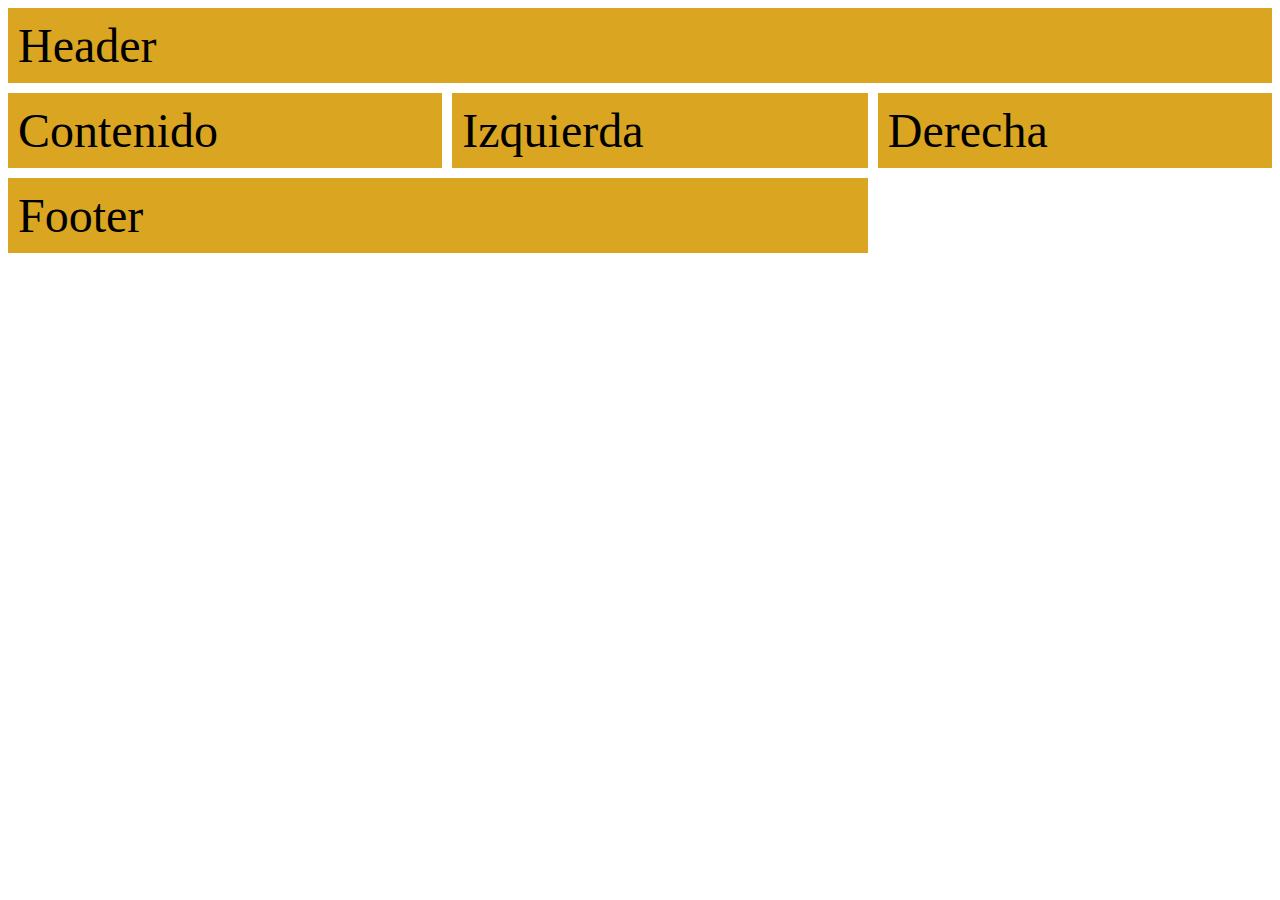
<file: ejercicio 1/index.html>
<!DOCTYPE html>
<html lang="en">
<head>
	<meta charset="UTF-8">
	<title>CssGrid</title>
	<link rel="stylesheet" href="style.css">
</head>
<body>
	<main>
        <header>Header</header>
        <aside>Izquierda</aside>
        <article>Contenido</article>
        <aside>Derecha</aside>
        <footer>Footer</footer>
    </main>
</body>
</html>
</file>
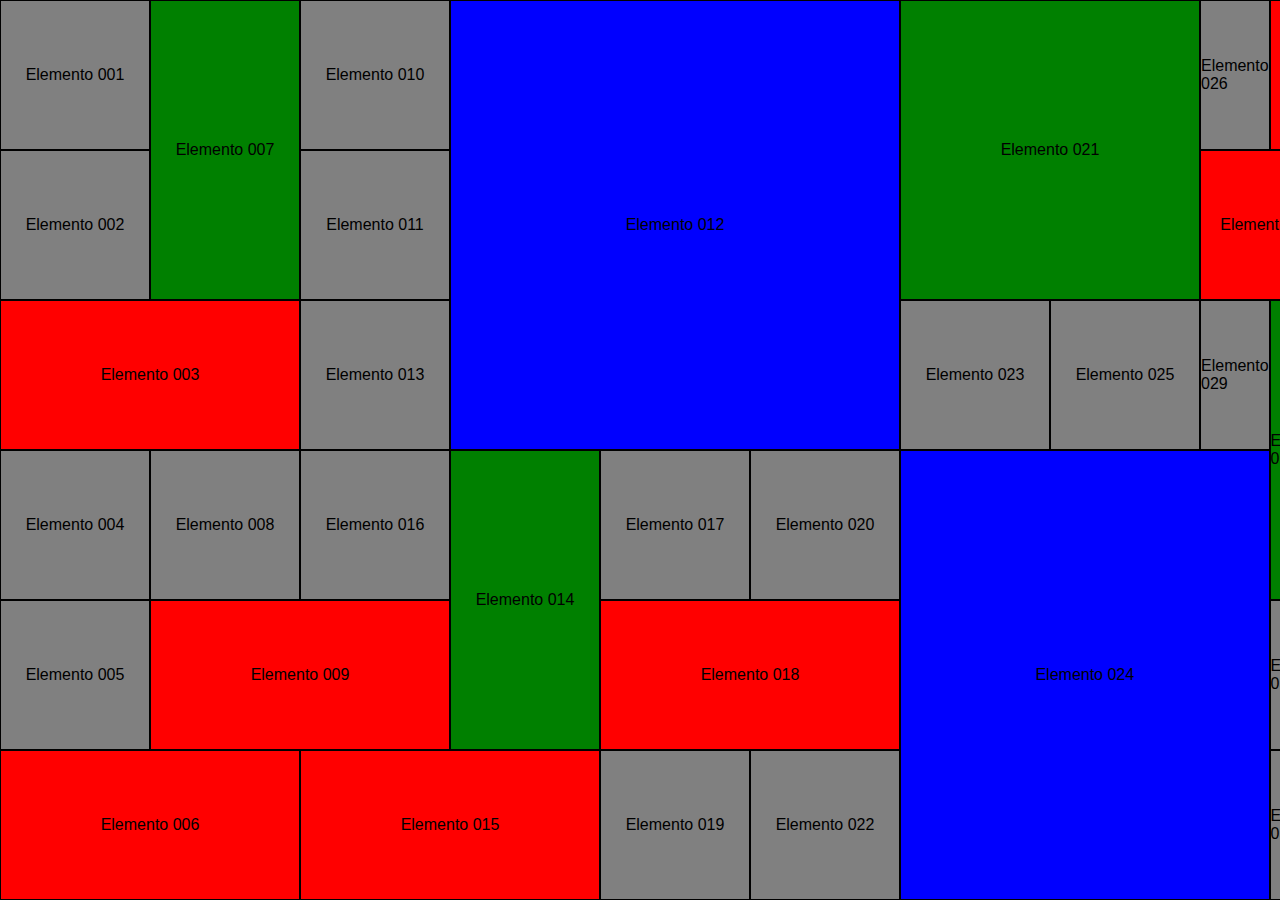
<file: ejercicio 10/index.html>
<!DOCTYPE html>
<html lang="en">
<head>
    <meta charset="UTF-8">
    <title>CSS GRID Demo</title>
    <link rel="stylesheet" href="style.css">
</head>
<body>
    <main>
        <section>Elemento 001</section>
        <section>Elemento 002</section>
        <section>Elemento 003</section>
        <section>Elemento 004</section>
        <section>Elemento 005</section>
        <section>Elemento 006</section>
        <section>Elemento 007</section>
        <section>Elemento 008</section>
        <section>Elemento 009</section>
        <section>Elemento 010</section>
        <section>Elemento 011</section>
        <section>Elemento 012</section>
        <section>Elemento 013</section>
        <section>Elemento 014</section>
        <section>Elemento 015</section>
        <section>Elemento 016</section>
        <section>Elemento 017</section>
        <section>Elemento 018</section>
        <section>Elemento 019</section>
        <section>Elemento 020</section>
        <section>Elemento 021</section>
        <section>Elemento 022</section>
        <section>Elemento 023</section>
        <section>Elemento 024</section>
        <section>Elemento 025</section>
        <section>Elemento 026</section>
        <section>Elemento 027</section>
        <section>Elemento 028</section>
        <section>Elemento 029</section>
        <section>Elemento 030</section>
        <section>Elemento 031</section>
        <section>Elemento 032</section>
        <section>Elemento 033</section>
        <section>Elemento 034</section>
        <section>Elemento 035</section>
        <section>Elemento 036</section>
        <section>Elemento 037</section>
        <section>Elemento 038</section>
        <section>Elemento 039</section>
        <section>Elemento 040</section>
        <section>Elemento 041</section>
        <section>Elemento 042</section>
        <section>Elemento 043</section>
        <section>Elemento 044</section>
        <section>Elemento 045</section>
        <section>Elemento 046</section>
        <section>Elemento 047</section>
        <section>Elemento 048</section>
        <section>Elemento 049</section>
        <section>Elemento 050</section>
        <section>Elemento 051</section>
        <section>Elemento 052</section>
        <section>Elemento 053</section>
        <section>Elemento 054</section>
        <section>Elemento 055</section>
        <section>Elemento 056</section>
        <section>Elemento 057</section>
        <section>Elemento 058</section>
        <section>Elemento 059</section>
        <section>Elemento 060</section>
        <section>Elemento 061</section>
        <section>Elemento 062</section>
        <section>Elemento 063</section>
        <section>Elemento 064</section>
        <section>Elemento 065</section>
        <section>Elemento 066</section>
        <section>Elemento 067</section>
        <section>Elemento 068</section>
        <section>Elemento 069</section>
        <section>Elemento 070</section>
        <section>Elemento 071</section>
        <section>Elemento 072</section>
        <section>Elemento 073</section>
        <section>Elemento 074</section>
        <section>Elemento 075</section>
        <section>Elemento 076</section>
        <section>Elemento 077</section>
        <section>Elemento 078</section>
        <section>Elemento 079</section>
        <section>Elemento 080</section>
        <section>Elemento 081</section>
        <section>Elemento 082</section>
        <section>Elemento 083</section>
        <section>Elemento 084</section>
        <section>Elemento 085</section>
        <section>Elemento 086</section>
        <section>Elemento 087</section>
        <section>Elemento 088</section>
        <section>Elemento 089</section>
        <section>Elemento 090</section>
        <section>Elemento 091</section>
        <section>Elemento 092</section>
        <section>Elemento 093</section>
        <section>Elemento 094</section>
        <section>Elemento 095</section>
        <section>Elemento 096</section>
        <section>Elemento 097</section>
        <section>Elemento 098</section>
        <section>Elemento 099</section>
        <section>Elemento 100</section>
        <section>Elemento 101</section>
        <section>Elemento 102</section>
        <section>Elemento 103</section>
        <section>Elemento 104</section>
        <section>Elemento 105</section>
        <section>Elemento 106</section>
        <section>Elemento 107</section>
        <section>Elemento 108</section>
        <section>Elemento 109</section>
        <section>Elemento 110</section>
        <section>Elemento 111</section>
        <section>Elemento 112</section>
        <section>Elemento 113</section>
        <section>Elemento 114</section>
        <section>Elemento 115</section>
        <section>Elemento 116</section>
        <section>Elemento 117</section>
        <section>Elemento 118</section>
        <section>Elemento 119</section>
        <section>Elemento 120</section>
        <section>Elemento 121</section>
        <section>Elemento 122</section>
        <section>Elemento 123</section>
        <section>Elemento 124</section>
        <section>Elemento 125</section>
        <section>Elemento 126</section>
        <section>Elemento 127</section>
        <section>Elemento 128</section>
        <section>Elemento 129</section>
        <section>Elemento 130</section>
        <section>Elemento 131</section>
        <section>Elemento 132</section>
        <section>Elemento 133</section>
        <section>Elemento 134</section>
        <section>Elemento 135</section>
        <section>Elemento 136</section>
        <section>Elemento 137</section>
        <section>Elemento 138</section>
        <section>Elemento 139</section>
        <section>Elemento 140</section>
        <section>Elemento 141</section>
        <section>Elemento 142</section>
        <section>Elemento 143</section>
        <section>Elemento 144</section>
        <section>Elemento 145</section>
        <section>Elemento 146</section>
        <section>Elemento 147</section>
        <section>Elemento 148</section>
        <section>Elemento 149</section>
        <section>Elemento 150</section>
        <section>Elemento 151</section>
        <section>Elemento 152</section>
        <section>Elemento 153</section>
        <section>Elemento 154</section>
        <section>Elemento 155</section>
        <section>Elemento 156</section>
        <section>Elemento 157</section>
        <section>Elemento 158</section>
        <section>Elemento 159</section>
        <section>Elemento 160</section>
        <section>Elemento 161</section>
        <section>Elemento 162</section>
        <section>Elemento 163</section>
        <section>Elemento 164</section>
        <section>Elemento 165</section>
        <section>Elemento 166</section>
        <section>Elemento 167</section>
        <section>Elemento 168</section>
        <section>Elemento 169</section>
        <section>Elemento 170</section>
        <section>Elemento 171</section>
        <section>Elemento 172</section>
        <section>Elemento 173</section>
        <section>Elemento 174</section>
        <section>Elemento 175</section>
        <section>Elemento 176</section>
        <section>Elemento 177</section>
        <section>Elemento 178</section>
        <section>Elemento 179</section>
        <section>Elemento 180</section>
        <section>Elemento 181</section>
        <section>Elemento 182</section>
        <section>Elemento 183</section>
        <section>Elemento 184</section>
        <section>Elemento 185</section>
        <section>Elemento 186</section>
        <section>Elemento 187</section>
        <section>Elemento 188</section>
        <section>Elemento 189</section>
        <section>Elemento 190</section>
        <section>Elemento 191</section>
        <section>Elemento 192</section>
        <section>Elemento 193</section>
        <section>Elemento 194</section>
        <section>Elemento 195</section>
        <section>Elemento 196</section>
        <section>Elemento 197</section>
        <section>Elemento 198</section>
        <section>Elemento 199</section>
        <section>Elemento 200</section>
        <section>Elemento 201</section>
        <section>Elemento 202</section>
        <section>Elemento 203</section>
        <section>Elemento 204</section>
        <section>Elemento 205</section>
        <section>Elemento 206</section>
        <section>Elemento 207</section>
        <section>Elemento 208</section>
        <section>Elemento 209</section>
        <section>Elemento 210</section>
        <section>Elemento 211</section>
        <section>Elemento 212</section>
        <section>Elemento 213</section>
        <section>Elemento 214</section>
        <section>Elemento 215</section>
        <section>Elemento 216</section>
        <section>Elemento 217</section>
        <section>Elemento 218</section>
        <section>Elemento 219</section>
        <section>Elemento 220</section>
        <section>Elemento 221</section>
        <section>Elemento 222</section>
        <section>Elemento 223</section>
        <section>Elemento 224</section>
        <section>Elemento 225</section>
        <section>Elemento 226</section>
        <section>Elemento 227</section>
        <section>Elemento 228</section>
        <section>Elemento 229</section>
        <section>Elemento 230</section>
        <section>Elemento 231</section>
        <section>Elemento 232</section>
        <section>Elemento 233</section>
        <section>Elemento 234</section>
        <section>Elemento 235</section>
        <section>Elemento 236</section>
        <section>Elemento 237</section>
        <section>Elemento 238</section>
        <section>Elemento 239</section>
        <section>Elemento 240</section>
        <section>Elemento 241</section>
        <section>Elemento 242</section>
        <section>Elemento 243</section>
        <section>Elemento 244</section>
        <section>Elemento 245</section>
        <section>Elemento 246</section>
        <section>Elemento 247</section>
        <section>Elemento 248</section>
        <section>Elemento 249</section>
        <section>Elemento 250</section>
        <section>Elemento 251</section>
        <section>Elemento 252</section>
        <section>Elemento 253</section>
        <section>Elemento 254</section>
        <section>Elemento 255</section>
        <section>Elemento 256</section>
        <section>Elemento 257</section>
        <section>Elemento 258</section>
        <section>Elemento 259</section>
        <section>Elemento 260</section>
        <section>Elemento 261</section>
        <section>Elemento 262</section>
        <section>Elemento 263</section>
        <section>Elemento 264</section>
        <section>Elemento 265</section>
        <section>Elemento 266</section>
        <section>Elemento 267</section>
        <section>Elemento 268</section>
        <section>Elemento 269</section>
        <section>Elemento 270</section>
        <section>Elemento 271</section>
        <section>Elemento 272</section>
        <section>Elemento 273</section>
        <section>Elemento 274</section>
        <section>Elemento 275</section>
        <section>Elemento 276</section>
        <section>Elemento 277</section>
        <section>Elemento 278</section>
        <section>Elemento 279</section>
        <section>Elemento 280</section>
        <section>Elemento 281</section>
        <section>Elemento 282</section>
        <section>Elemento 283</section>
        <section>Elemento 284</section>
        <section>Elemento 285</section>
        <section>Elemento 286</section>
        <section>Elemento 287</section>
        <section>Elemento 288</section>
        <section>Elemento 289</section>
        <section>Elemento 290</section>
        <section>Elemento 291</section>
        <section>Elemento 292</section>
        <section>Elemento 293</section>
        <section>Elemento 294</section>
        <section>Elemento 295</section>
        <section>Elemento 296</section>
        <section>Elemento 297</section>
        <section>Elemento 298</section>
        <section>Elemento 299</section>
        <section>Elemento 300</section>
    </main>
</body>
</html>
</file>
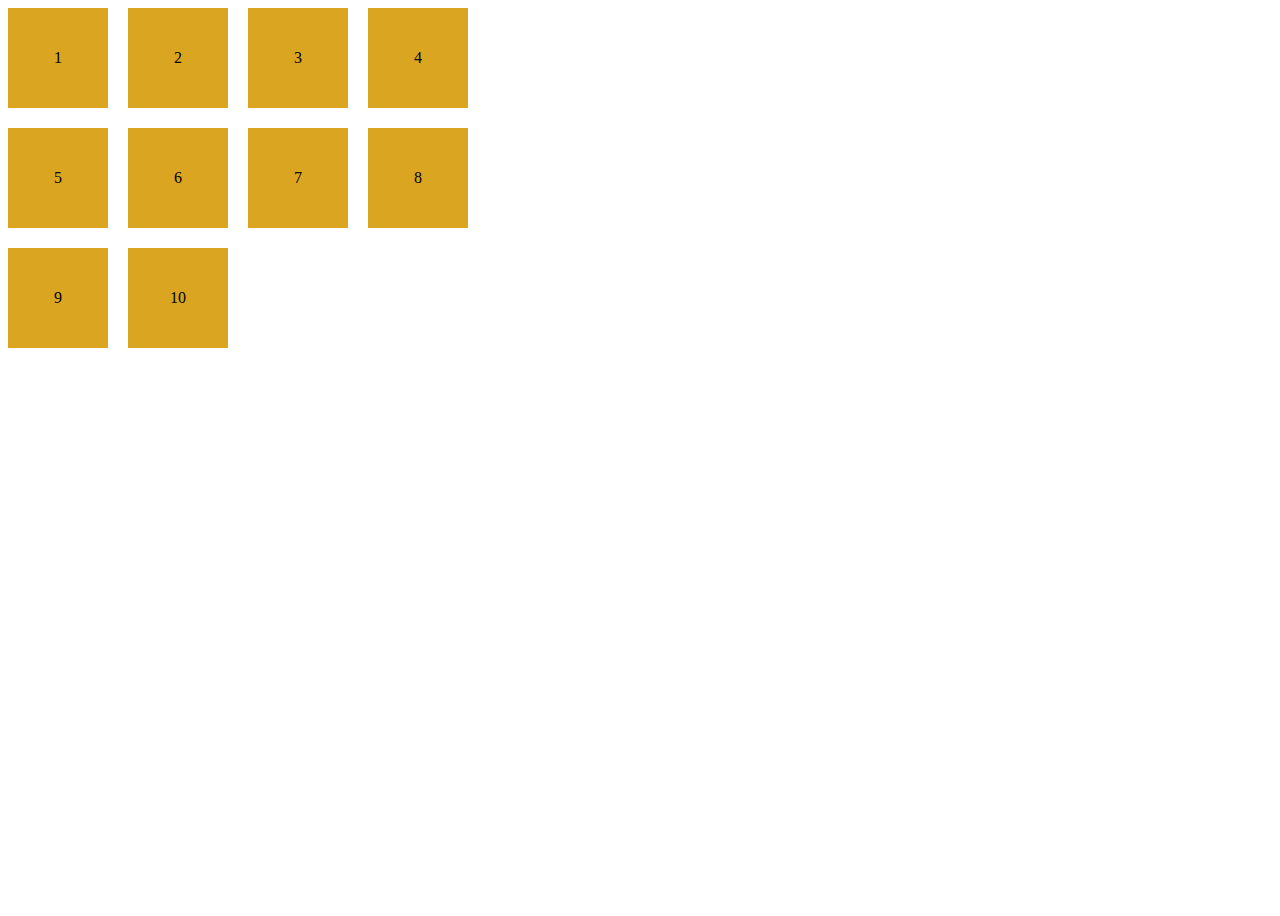
<file: ejercicio 2/index.html>
<!DOCTYPE html>
<html lang="en">
<head>
	<meta charset="UTF-8">
	<title>Ejercicio 2 CSS Grid</title>
	<link rel="stylesheet" href="style.css">
</head>
<body>
	<main>
		<div>1</div>
		<div>2</div>
		<div>3</div>
		<div>4</div>
		<div>5</div>
		<div>6</div>
		<div>7</div>
		<div>8</div>
		<div>9</div>
		<div>10</div>
	</main>
</body>
</html>
</file>
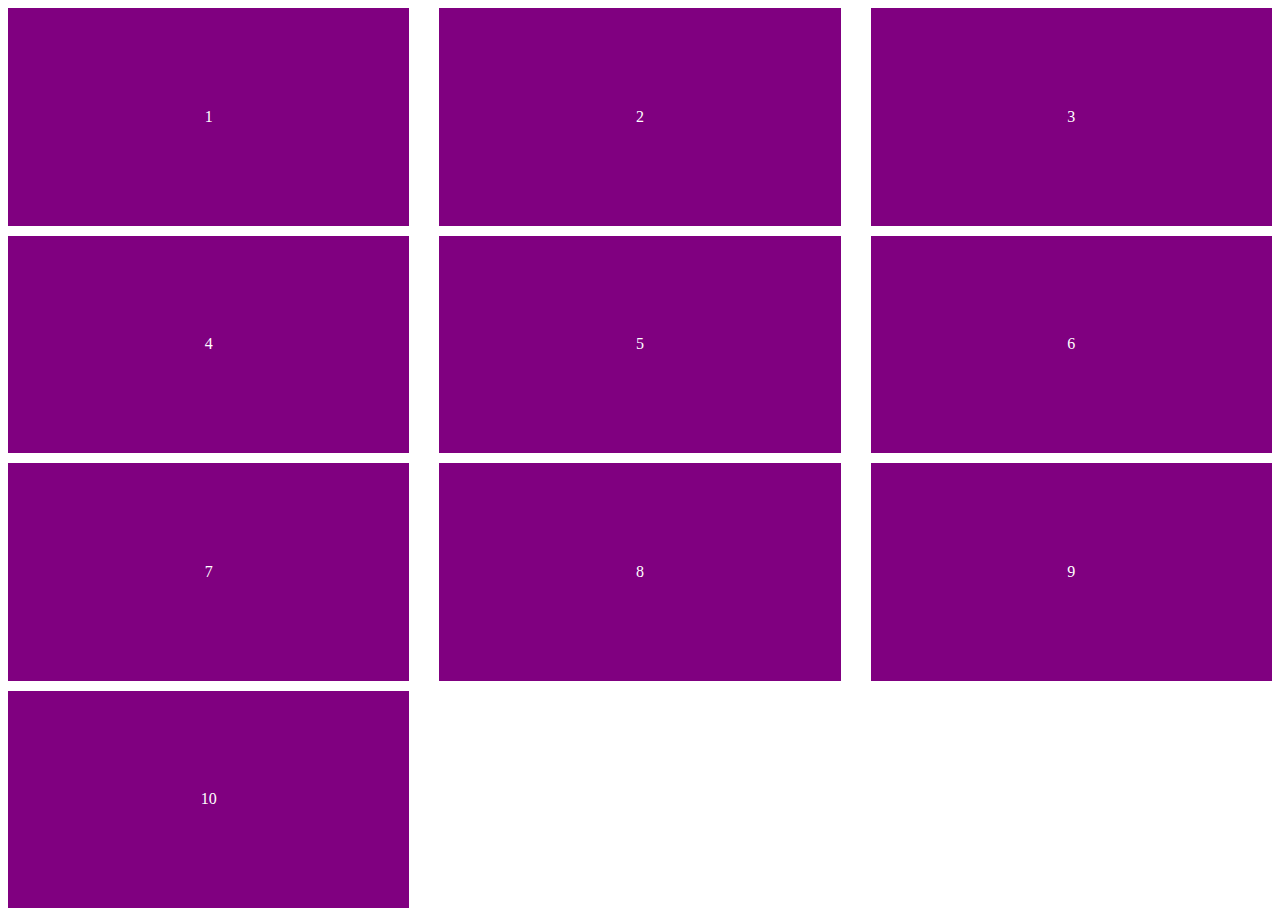
<file: ejercicio 3/index.html>
<!DOCTYPE html>
<html lang="en">
<head>
	<meta charset="UTF-8">
	<title>Ejercicio 3 CSS Grid</title>
	<link rel="stylesheet" href="style.css">
</head>
<body>
	<main>
		<div>1</div>
		<div>2</div>
		<div>3</div>
		<div>4</div>
		<div>5</div>
		<div>6</div>
		<div>7</div>
		<div>8</div>
		<div>9</div>
		<div>10</div>
	</main>
</body>
</html>
</file>
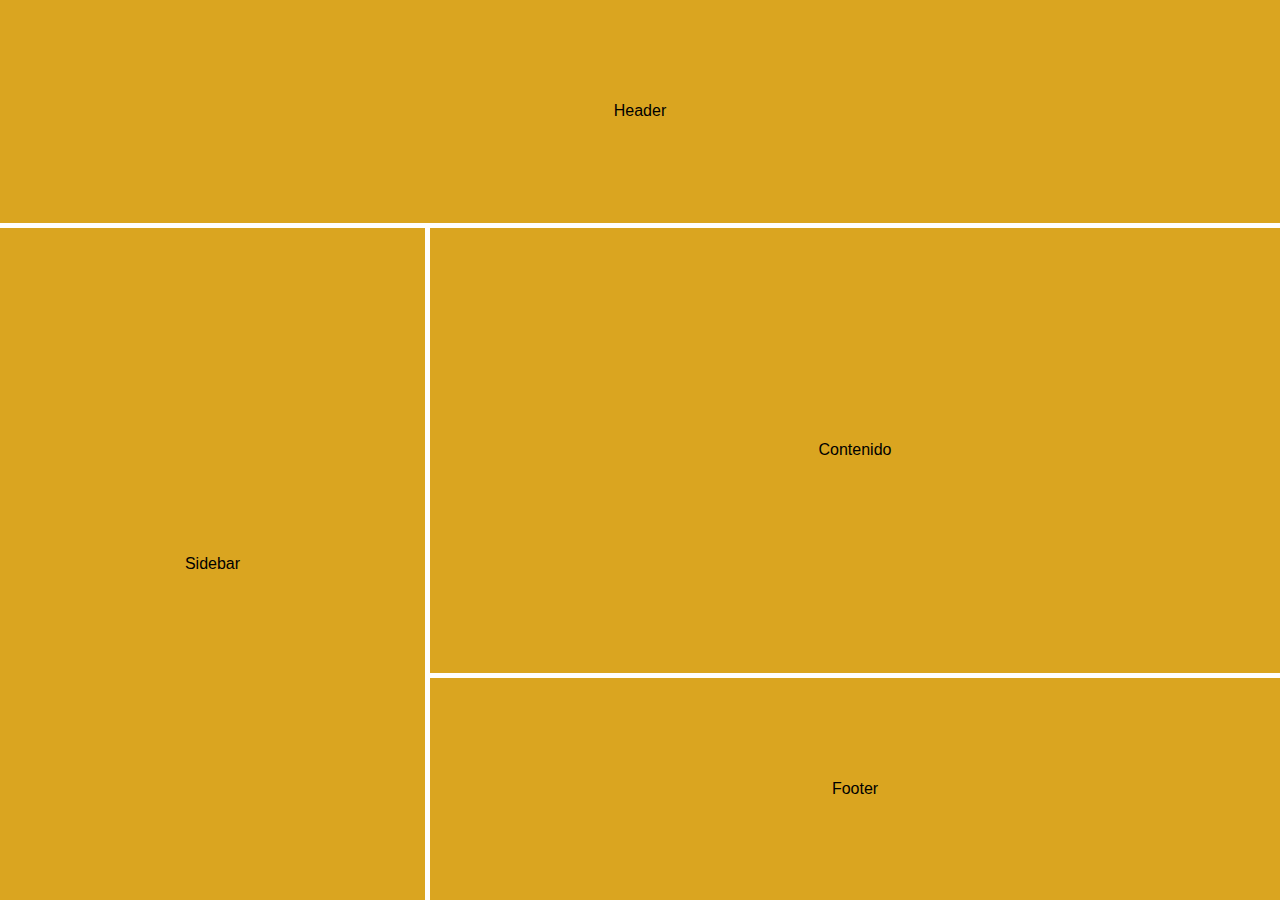
<file: ejercicio 4/index.html>
<!DOCTYPE html>
<html lang="en">
<head>
	<meta charset="UTF-8">
	<title>Ejercicio 4 CSS Grid</title>
	<link rel="stylesheet" href="style.css">
</head>
<body>
	<main>
		<header>Header</header>
		<aside>Sidebar</aside>
		<article>Contenido</article>
		<footer>Footer</footer>
	</main>
</body>
</html>
</file>
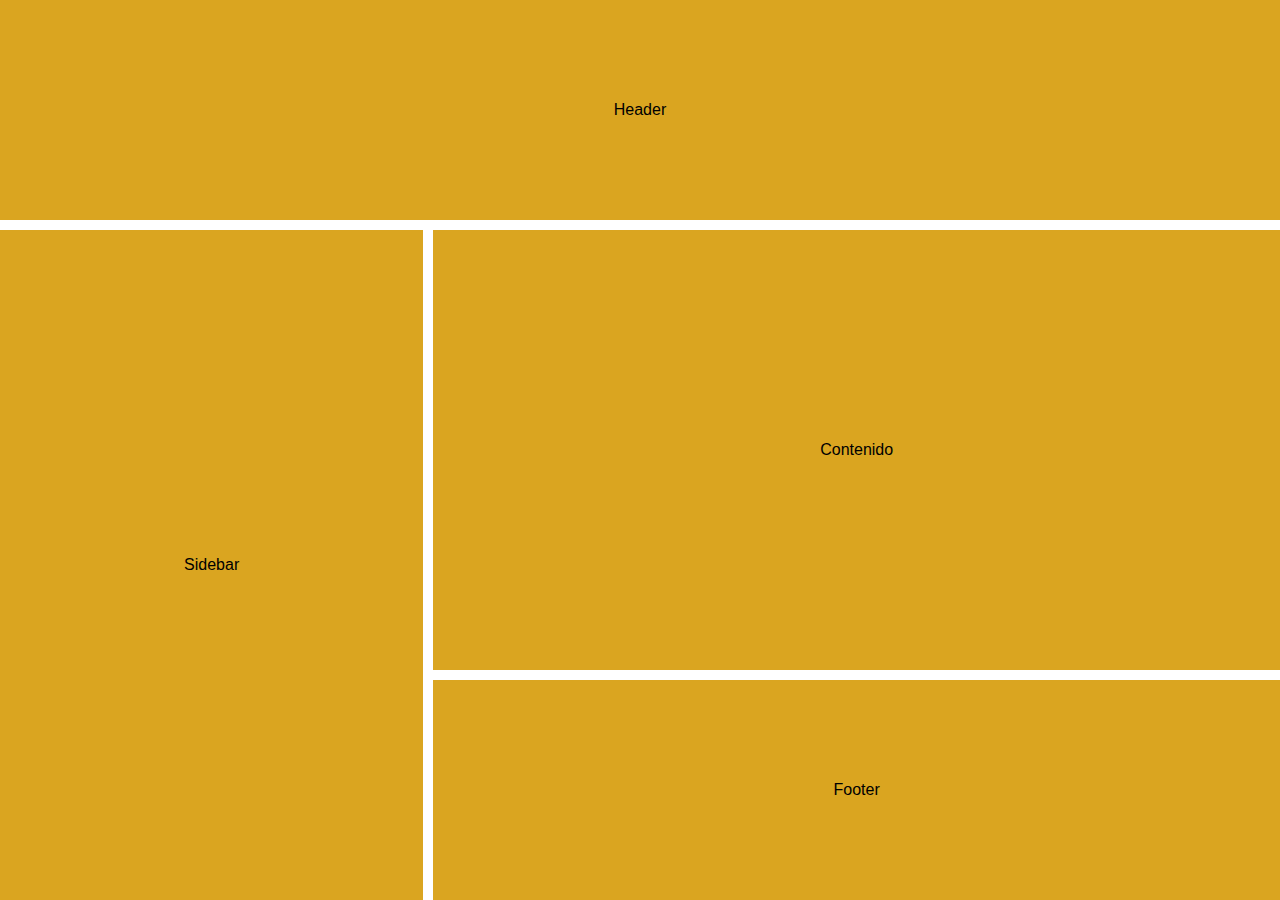
<file: ejercicio 5/index.html>
<!DOCTYPE html>
<html lang="en">
<head>
	<meta charset="UTF-8">
	<title>Ejercicio 5 CSS Grid</title>
	<link rel="stylesheet" href="style.css">
</head>
<body>
	<main>
		<header>Header</header>
		<aside>Sidebar</aside>
		<article>Contenido</article>
		<footer>Footer</footer>
	</main>
</body>
</html>
</file>
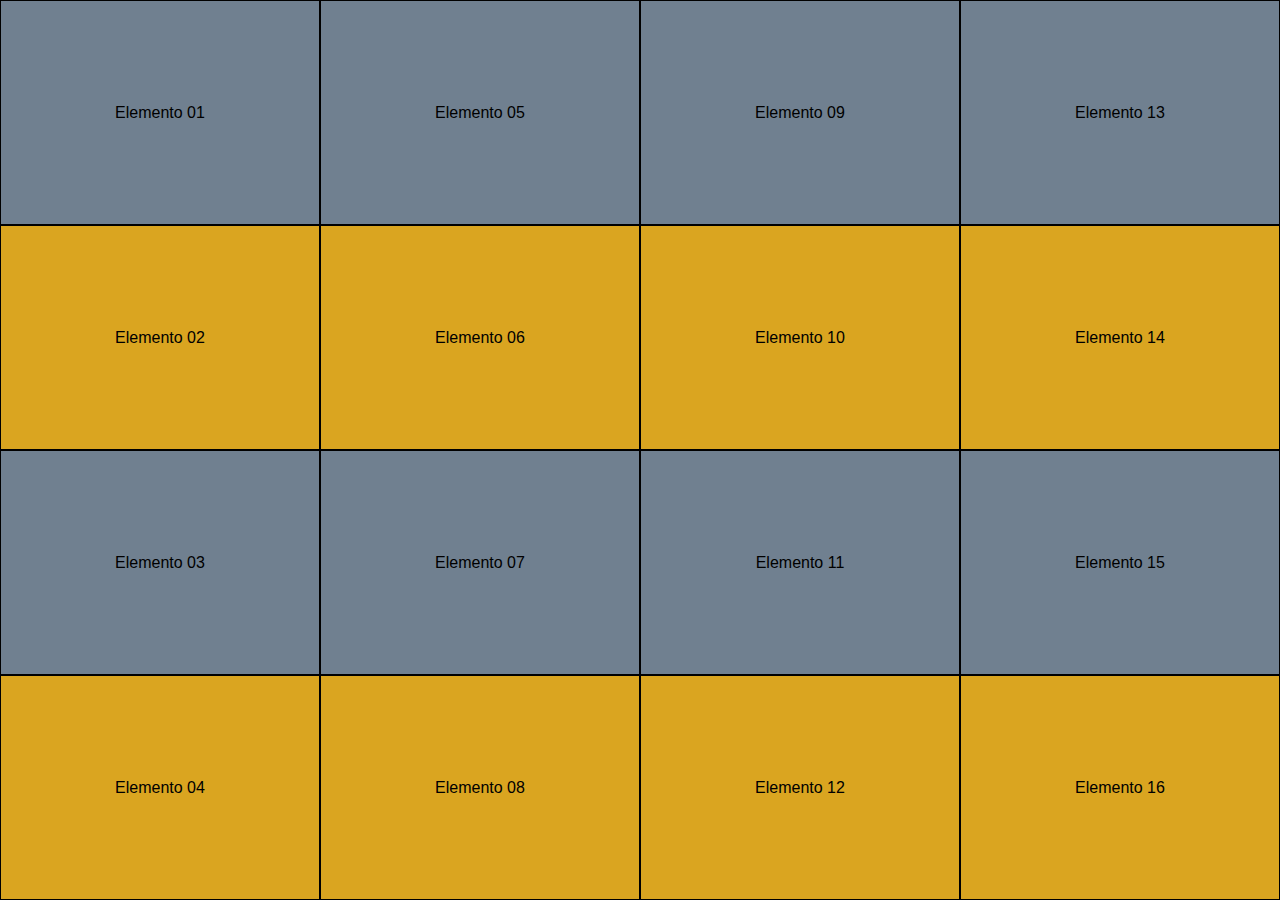
<file: ejercicio 6/index.html>
<!DOCTYPE html>
<html lang="en">
<head>
	<meta charset="UTF-8">
	<title>Ejercicio 6 CSS Grid</title>
	<link rel="stylesheet" href="style.css">
</head>
<body>
	<main>
		<section>Elemento 01</section>
		<section>Elemento 02</section>
		<section>Elemento 03</section>
		<section>Elemento 04</section>
		<section>Elemento 05</section>
		<section>Elemento 06</section>
		<section>Elemento 07</section>
		<section>Elemento 08</section>
		<section>Elemento 09</section>
		<section>Elemento 10</section>
		<section>Elemento 11</section>
		<section>Elemento 12</section>
		<section>Elemento 13</section>
		<section>Elemento 14</section>
		<section>Elemento 15</section>
		<section>Elemento 16</section>
	</main>
</body>
</html>
</file>
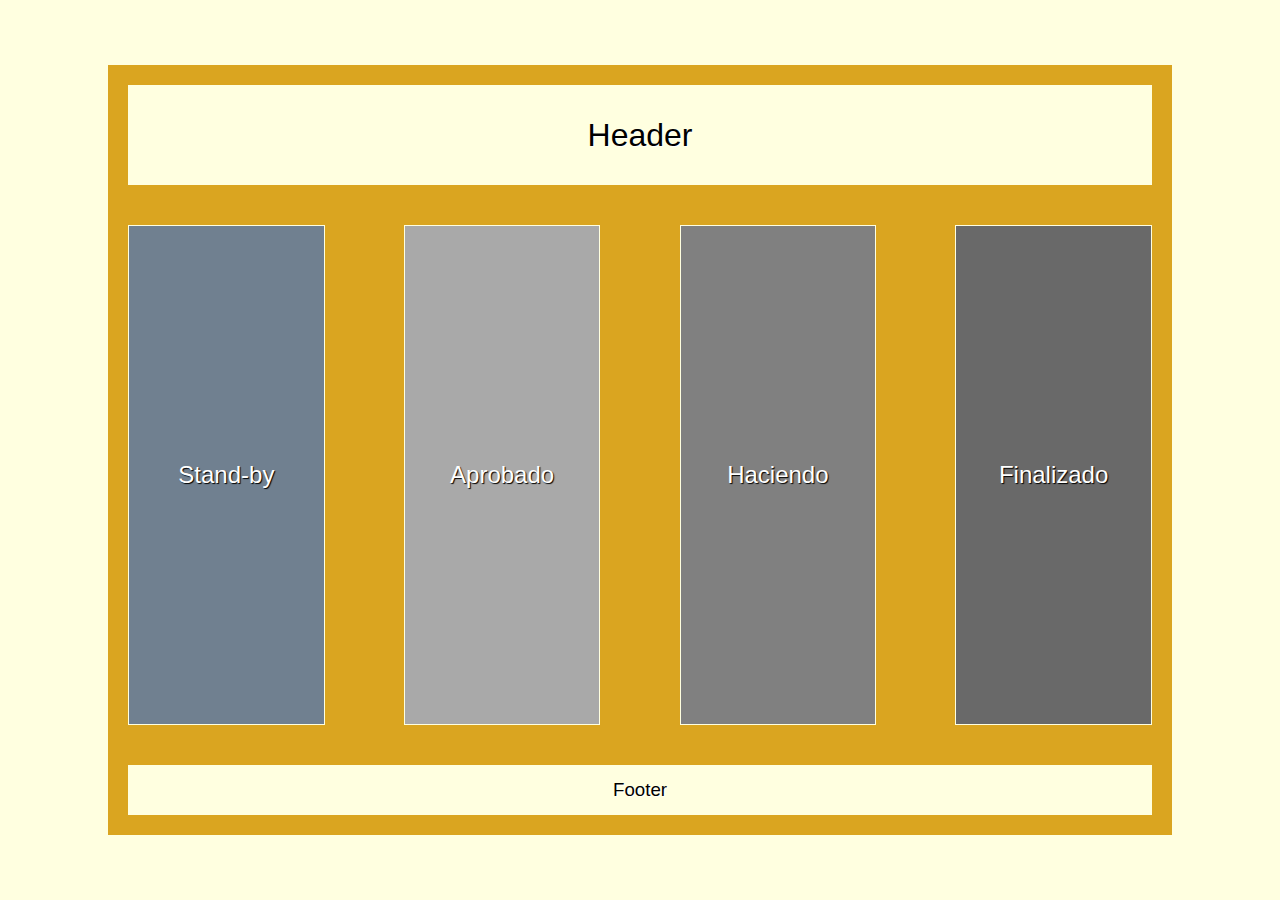
<file: ejercicio 7/index.html>
<!DOCTYPE html>
<html lang="en">
<head>
	<meta charset="UTF-8">
	<title>Ejercicio 7 CSS Grid</title>
	<link rel="stylesheet" href="style.css">
</head>
<body>
	<main>
		<header>
			<h1>Header</h1>
		</header>
		<section class="columna stand-by">
			<h2>Stand-by</h2>
		</section>
		<section class="columna aprobado">
			<h2>Aprobado</h2>
		</section>
		<section class="columna haciendo">
			<h2>Haciendo</h2>
		</section>
		<section class="columna finalizado">
			<h2>Finalizado</h2>
		</section>
		<footer>
			<h3>Footer</h3>
		</footer>

	</main>
</body>
</html>
</file>
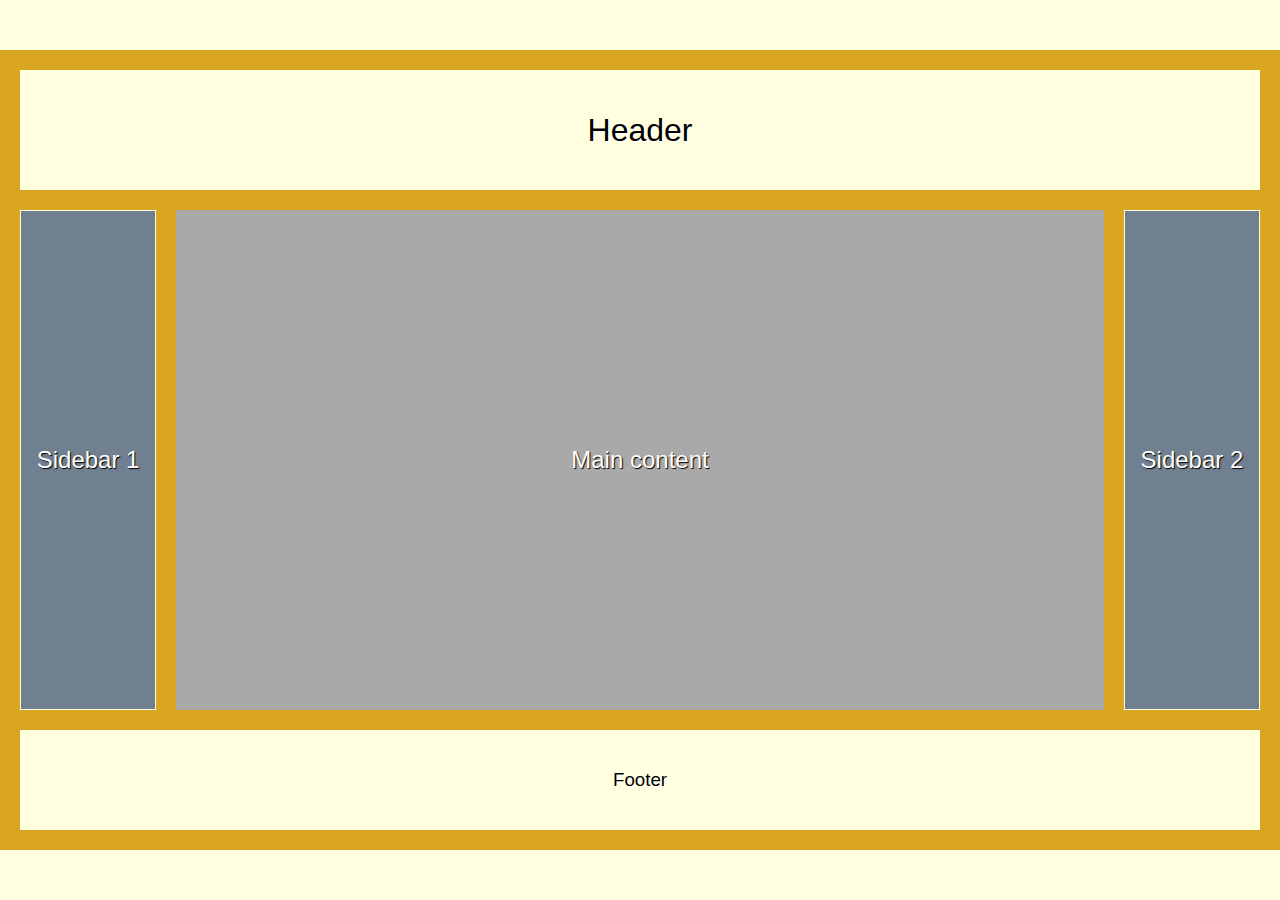
<file: ejercicio 8/index.html>
<!DOCTYPE html>
<html lang="en">
<head>
	<meta charset="UTF-8">
	<title>Ejercicio CSS Grid</title>
	<link rel="stylesheet" href="style.css">
</head>
<body>
	<main>
        <header>
            <h1>Header</h1>
        </header>
        <section class="sidebar">
            <h2>Sidebar 1</h2>
        </section>
        <section class="main">
            <h2>Main content</h2>
        </section>
        <section class="sidebar">
            <h2>Sidebar 2</h2>
        </section>
        <footer>
            <h3>Footer</h3>
        </footer>
    </main>
</body>
</html>
</file>
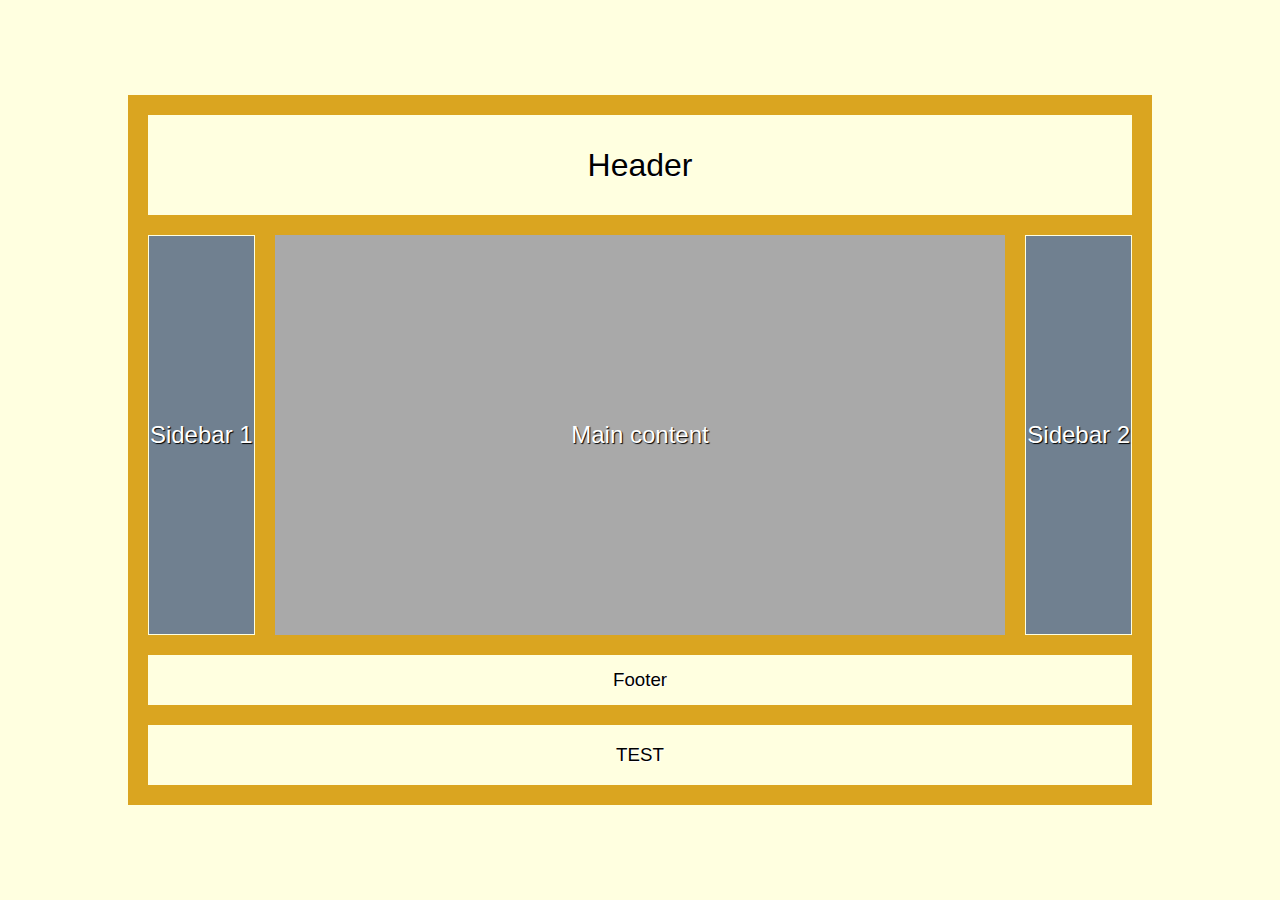
<file: ejercicio 9/index.html>
<!DOCTYPE html>
<html lang="en">
<head>
	<meta charset="UTF-8">
	<title>CSS Grid</title>
	<link rel="stylesheet" href="style.css">
</head>
<body>
	<main>
        <header>
            <h1>Header</h1>
        </header>
        <section class="sidebar">
            <h2>Sidebar 1</h2>
        </section>
        <section class="main">
            <h2>Main content</h2>
        </section>
        <section class="sidebar">
            <h2>Sidebar 2</h2>
        </section>
        <footer>
            <h3>Footer</h3>
        </footer>
        <div class="test">
            <h3>TEST</h3>
        </div>
    </main>
</body>
</html>
</file>
<file: ejercicio 1/style.css>
main > * {
    background-color: goldenrod;
    padding: 10px;
    font-size: 3em;
}

/* Definimos el GRID container , first movile*/
main {
    display: grid;
    grid-gap: 10px;
    grid-template-areas:
        "footer"
        "contenido"
        "izquierda"
        "derecha"
        "header";
}

/* Version Escritorio */
@media (min-width: 500px) {
    main {
        grid-template-areas:
        "header header header"
        "contenido izquierda derecha"
        "footer footer .";
    }
}

/* Se nombran los elementos */
header {
    grid-area: header;
}

aside:first-of-type {
    grid-area: izquierda;
}

article {
    grid-area: contenido;
}

aside:last-of-type {
    grid-area: derecha;
}

footer {
    grid-area: footer;
}
</file>
<file: ejercicio 10/style.css>
/*html {
    box-sizing: border-box;
}

*, *:before, *:after {
    box-sizing: inherit;
}*/

body {
    margin: 0;
    padding: 0;
    font-family: sans-serif;
    background-color: goldenrod;
}

main {
    width: 100vw;
    height: 100vh;
    display: grid;
    grid: repeat(auto-fit, minmax(150px, 1fr)) / repeat(auto-fit, minmax(150px, 1fr));
    /*grid-auto-rows: minmax(150px, 1fr);*/
    grid-auto-flow: column dense;
}

section {
    display: flex;
    justify-content: center;
    align-items: center;
    background-color: gray;
    border: 1px solid black;
}

section:nth-child(3n) {
    background-color: red;
    grid-column-end: span 2;
}

section:nth-child(7n) {
    background-color: green;
    grid-row-end: span 2;
}

section:nth-child(12n) {
    background-color: blue;
    grid-column-end: span 3;
    grid-row-end: span 3;
}
</file>
<file: ejercicio 2/style.css>
main{
	height: 100vh;
	display: grid;
	grid-gap: 20px;
	grid-template-columns: 100px 100px 100px 100px;
	grid-template-rows: 100px 100px 100px;
}

div{
	background-color: goldenrod;
	display: flex;
	justify-content: center;
	align-items: center;
}

@media (max-width: 600px){
	div:nth-child(10){
		background-color: purple;
		/*grid-column: start / end;*/
		grid-column: 3 / 5;
	}

	div:nth-child(6){
		background-color: purple;
		grid-row: 2 / 4;
		grid-column: 2 / 3;
	}
}
</file>
<file: ejercicio 3/style.css>
main{
	height: 100vh;
	display: grid;
	grid-row-gap: 10px;
	grid-column-gap: 30px;
	grid-template-columns: repeat(3, 1fr);
	grid-template-rows: repeat(3, 1fr);

	/*grid implicito*/
	grid-auto-rows: 1fr;
}

div{
	display: flex;
	justify-content: center;
	align-items: center;
	color: white;
	background-color: purple;
}
</file>
<file: ejercicio 4/style.css>
main > *{
	font-family: sans-serif;
	background-color: goldenrod;
	display: flex;
	justify-content: center;
	align-items: center;
}
body{
	margin: 0;
	padding: 0;
}

main{
	height: 100vh;
	display: grid;
	grid-gap: 5px;	

	grid-template-columns: 
		[sidebar-start] 1fr
		[contenido-start] 2fr;

	grid-template-rows:
		[header-start] 1fr
		[contenido-start] 2fr
		[footer-start] 1fr;
}

header{
	grid-column: sidebar-start / span 2;
}

aside{
	grid-row: contenido-start / span 2;
}

footer{
	grid-column: contenido-start;
}
</file>
<file: ejercicio 5/style.css>
main > *{
	font-family: sans-serif;
	background-color: goldenrod;
	display: flex;
	justify-content: center;
	align-items: center;
}
body{
	margin: 0;
	padding: 0;
}

main{
	height: 100vh;
	display: grid;
	grid-gap: 10px;

	grid-template-columns: 
		[sidebar-start] 1fr
		[sidebar-end contenido-start] 2fr
		[contenido-end];

	grid-template-rows: 
		[header-start] 1fr
		[header-end contenido-start] 2fr
		[contenido-end footer-start] 1fr
		[footer-end];
}

header{
	grid-column: sidebar-start / contenido-end;
}

aside{
	grid-row: header-end / footer-end;
}

footer{
	grid-column: contenido-start / contenido-end;
}
</file>
<file: ejercicio 6/style.css>
body{
	margin: 0;
	padding: 0;
}
section{
	border: 1px solid black;
	display: flex;
	justify-content: center;
	align-items: center;
}

section:nth-child(even){
	background-color: goldenrod;
}

section:nth-child(odd){
	background-color: slategray;
}

main{
	width: 100vw;
	height: 100vh;
	background-color: red;
	display: grid;
	font-family: sans-serif;
	grid-template-rows: repeat(4,1fr);
	grid-template-columns: repeat(4, 1fr);
	grid-auto-flow: column;
	grid-auto-rows: minmax(200px, 1fr);
	/*justify-content: space-evenly;
	align-content: space-evenly;*/
}
</file>
<file: ejercicio 7/style.css>
html {
    box-sizing: border-box;
}
body {
    margin: 0;
    padding: 0;
    width: 100vw;
    height: 100vh;
    background-color: lightyellow;
    font-family: sans-serif;
    display: flex;
    justify-content: center;
    align-items: center;
}
h1, h3 {
    color: black;
    font-weight:normal;
    text-shadow: 1px 1px 1px white;
}

h2 {
    color: white;
    font-weight:normal;
    text-shadow: 1px 1px 1px black;
}
.columna {
    border: 1px solid lightyellow;
}
.stand-by {
    background-color: slategray;
}
.aprobado {
    background-color: darkgray;
}
.haciendo {
    background-color: gray;
}
.finalizado {
    background-color: dimgray;
}

header, footer {
    background-color: lightyellow;
}

header, footer, .columna {
    display: flex;
    justify-content: center;
    align-items: center;
}
main {
    width: 80%;
    max-width: 1280px;
    min-height: 300px;
    padding: 20px;
    background-color: goldenrod;
    display: grid;
    grid-gap: 10px;
}
header {
    order: -2;
}
footer {
    order: -1;
}

@media (min-width: 600px) {
    main {
        grid-template-rows: 100px 300px 300px 50px;
        grid-template-columns: 1fr 1fr;
    }

    header {
        grid-column-start: 1;
        grid-column-end: -1;
        grid-row-start: 1;
        grid-row-end: 2;
    }

    footer {
        grid-column-start: 1;
        grid-column-end: -1;
        grid-row-start: 4;
        grid-row-end: 5;
    }
}

@media (min-width: 800px) {
    main {
        grid-template-rows: 100px 20px 500px 20px 50px;
        grid-template-columns: 1fr .3fr 1fr .3fr 1fr .3fr 1fr;
        /*grid-gap: 20px 40px;*/
        justify-items: stretch;
        align-items: stretch;
    }

    header {
        grid-row-start: 1;
        grid-row-end: 2;
        grid-column-start: 1;
        grid-column-end: -1;
    }

    footer {
        grid-row-start:5;
        grid-row-end: -1;
        grid-column-start: 1;
        grid-column-end: -1;
    }

    .stand-by {
        grid-row-start: 3;
        grid-row-end: 4;
        grid-column-start: 1;
        grid-column-end: 2;
    }
    .aprobado {
        grid-row-start: 3;
        grid-row-end: 4;
        grid-column-start: 3;
        grid-column-end: 4;
        /*align-self: end;*/
    }
    .haciendo {
        grid-row-start: 3;
        grid-row-end: 4;
        grid-column-start: 5;
        grid-column-end: 6;
    }
    .finalizado {
        grid-row-start: 3;
        grid-row-end: 4;
        grid-column-start: 7;
        grid-column-end: 8;
    }
}
</file>
<file: ejercicio 8/style.css>
html {
    box-sizing: border-box;
}

*, *:before, *:after {
    box-sizing: inherit;
}

body {
    margin: 0;
    padding: 0;
    width: 100vw;
    height: 100vh;
    background-color: lightyellow;
    font-family: sans-serif;
    display: flex;
    justify-content: center;
    align-items: center;
}

main {
    width: 100%;
    max-width: 1280px;
    min-height: 800px;
    padding: 20px;
    background-color: goldenrod;
    display: grid;
    /*grid: none | <grid-template-rows> / <grid-template-columns> | <grid-auto-flow> [<grid-auto-rows> [/ <grid-auto-columns>]];*/
    grid: [inicio] auto [inicio-contenido] 500px [fin-contenido] auto [fin]
        / [inicio] .3fr [inicio-contenido] 1fr 1fr  [fin-contenido] .3fr [fin];
    grid-gap: 20px;
}

.sidebar {
    border: 1px solid lightyellow;
}

h1, h3 {
    color: black;
    font-weight: normal;
    text-shadow: 1px 1px 1px white;
}

h2 {
    color: white;
    font-weight: normal;
    text-shadow: 1px 1px 1px black;
}

header {
    grid-row: inicio;
    grid-column: inicio / fin;
}

footer {
    grid-row: fin-contenido;
    grid-column: inicio / fin;
}

.sidebar:first-of-type {
    grid-row: inicio-contenido;
    grid-column: inicio;
}

.sidebar:last-of-type {
    grid-row: inicio-contenido;
    grid-column: fin-contenido;
}

.main {
    grid-column: inicio-contenido / span 2;
}

.sidebar {
    background-color: slategray;
}

.main {
    background-color: darkgray;
}

header, footer {
    background-color: lightyellow;
}

main > * {
    display: flex;
    justify-content: center;
    align-items: center;
}
</file>
<file: ejercicio 9/style.css>
html {
    box-sizing: border-box;
}

*, *:before, *:after {
    box-sizing: inherit;
}

body {
    margin: 0;
    padding: 0;
    width: 100vw;
    height: 100vh;
    background-color: lightyellow;
    font-family: sans-serif;
    display: flex;
    justify-content: center;
    align-items: center;
}

main {
    width: 80%;
    max-width: 1280px;
    min-height: 300px;
    padding: 20px;
    background-color: goldenrod;
    display: grid;
    grid-template-areas:
            "header"
            "footer"
            "main"
            "sidebar1"
            "sidebar2";
    grid-gap: 20px;
}

.sidebar {
    border: 1px solid lightyellow;
}

h1, h3 {
    color: black;
    font-weight: normal;
    text-shadow: 1px 1px 1px white;
}

h2 {
    color: white;
    font-weight: normal;
    text-shadow: 1px 1px 1px black;
}

.sidebar {
    background-color: slategray;
}

.main {
    background-color: darkgray;
}

header, footer, .test {
    background-color: lightyellow;
}

main > * {
    display: flex;
    justify-content: center;
    align-items: center;
}

header {
        grid-area: header;
    }
    footer {
        grid-area: footer;
    }
    .main {
        grid-area: main;
    }

@media (min-width: 600px) {
    main {
        grid: 100px 400px 50px / .3fr 1fr 1fr .3fr;
        grid-template-areas:
                "header header header header"
                "sidebar1 main main sidebar2"
                "footer footer footer footer";
        grid-gap: 20px;
    }

    header {
        grid-area: header;
    }
    footer {
        grid-area: footer;
    }
    .main {
        grid-area: main;
    }
    .sidebar:first-of-type {
        grid-area: sidebar1;
    }
    .sidebar:last-of-type {
        grid-area: sidebar2;
    }

    .test {
        grid-column: footer-start / footer-end;
    }
}
</file>
